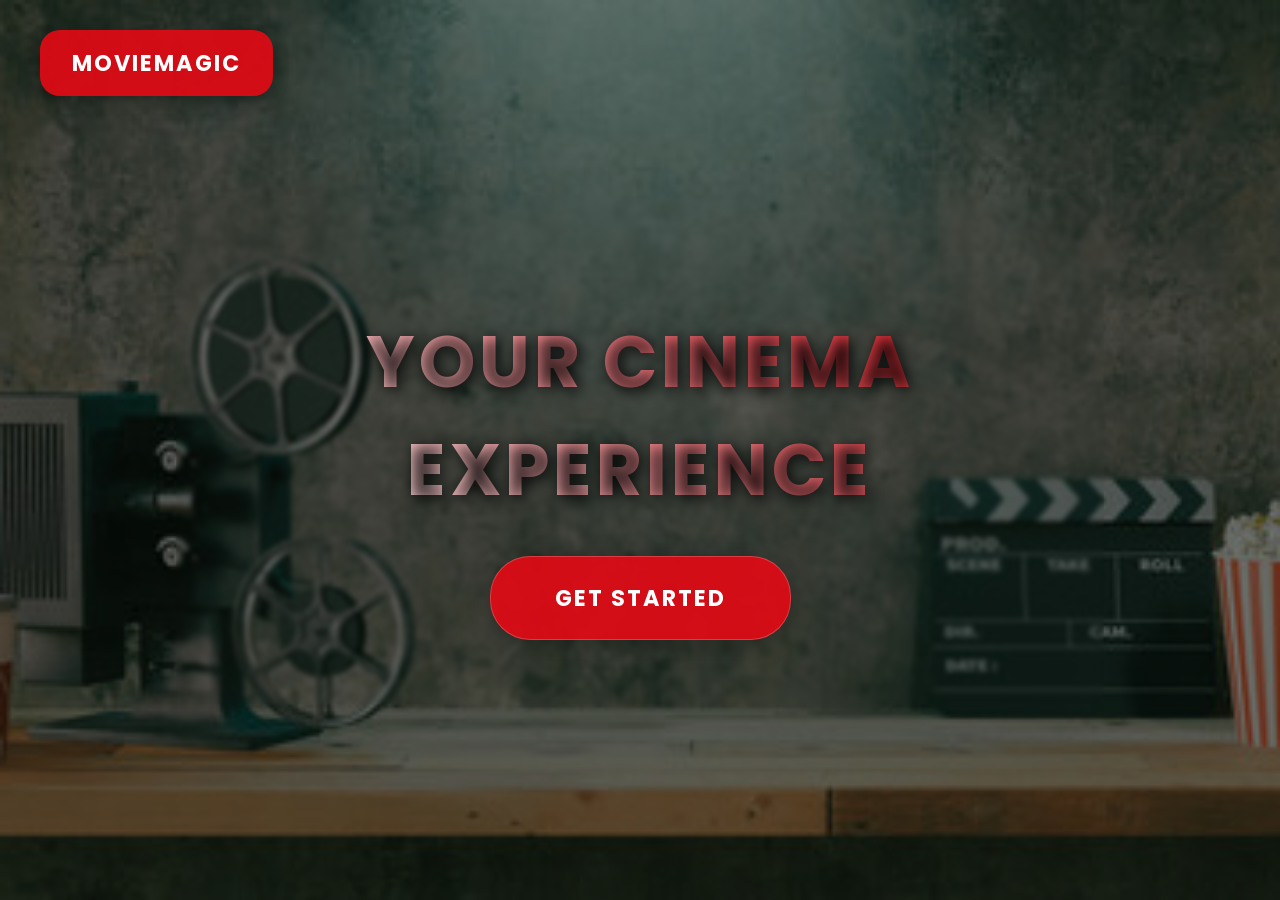
<file: MovieMagic-main/Moviemagic/templates/index.html>
<!DOCTYPE html>
<html>
<head>
    <title>MovieMagic - Welcome</title>
    <link href="https://fonts.googleapis.com/css2?family=Poppins:wght@500;700&display=swap" rel="stylesheet">
    <style>
        body {
            margin: 0;
            padding: 0;
            background: linear-gradient(rgba(0, 0, 0, 0.5), rgba(0, 0, 0, 0.5)),
                        url('../static/images/backgroundmovie\ booking.jpg') no-repeat center center fixed;
            background-size: cover;
            font-family: 'Poppins', sans-serif;
            height: 100vh;
            display: flex;
            align-items: center;
            justify-content: center;
            position: relative;
        }

        /* Top-Left Profile Header */
        .profile-header {
            position: fixed;
            top: 30px;
            left: 40px;
            background: rgba(229, 9, 20, 0.9);
            padding: 1rem 2rem;
            border-radius: 20px;
            display: flex;
            align-items: center;
            cursor: pointer;
            box-shadow: 0 4px 15px rgba(0, 0, 0, 0.3);
            transition: all 0.3s ease;
            z-index: 1000;
        }

        .profile-header span {
            color: white;
            font-weight: 700;
            font-size: 1.4em;
            text-transform: uppercase;
            letter-spacing: 2px;
        }

        .profile-header:hover {
            transform: scale(1.05);
            background: rgba(229, 9, 20, 1);
        }
        .get-started-button {
    padding: 1.5rem 4rem;
    font-size: 1.4em;
    background: rgba(229, 9, 20, 0.9);
    color: white;
    border: none;
    border-radius: 40px;
    cursor: pointer;
    transition: all 0.3s cubic-bezier(0.4, 0, 0.2, 1);
    box-shadow: 0 4px 25px rgba(0, 0, 0, 0.3);
    border: 1px solid rgba(255, 255, 255, 0.2);
    text-transform: uppercase;
    letter-spacing: 2px;
    font-weight: 700;
    text-decoration: none;
    display: inline-block;
}

.get-started-button:hover {
    transform: translateY(-5px) scale(1.08);
    background: rgba(229, 9, 20, 1);
    box-shadow: 0 8px 30px rgba(0, 0, 0, 0.5);
}

        /* Transparent Center Container */
        .welcome-container {
            text-align: center;
            padding: 4rem;
            color: white;
            max-width: 800px;
            animation: fadeIn 1.5s ease-in;
            background: transparent; /* More transparent */
            border-radius: 15px;
            backdrop-filter: blur(2px);
            /* border: 1px solid rgba(255, 255, 255, 0.1); */
        }

        h1 {
            font-size: 4.5em;
            margin-bottom: 2rem;
            text-transform: uppercase;
            letter-spacing: 4px;
            text-shadow: 3px 3px 15px rgba(0, 0, 0, 0.9);
            background: linear-gradient(45deg, #ffffff, #e50914);
            -webkit-background-clip: text;
            background-clip: text;
            -webkit-text-fill-color: transparent;
        }

        button {
            padding: 1.5rem 4rem;
            font-size: 1.4em;
            background: rgba(229, 9, 20, 0.9);
            color: white;
            border: none;
            border-radius: 40px;
            cursor: pointer;
            transition: all 0.3s cubic-bezier(0.4, 0, 0.2, 1);
            box-shadow: 0 4px 25px rgba(0, 0, 0, 0.3);
            border: 1px solid rgba(255, 255, 255, 0.2);
            text-transform: uppercase;
            letter-spacing: 2px;
            font-weight: 700;
        }

        button:hover {
            transform: translateY(-5px) scale(1.08);
            background: rgba(229, 9, 20, 1);
            box-shadow: 0 8px 30px rgba(0, 0, 0, 0.5);
        }

        @keyframes fadeIn {
            from { 
                opacity: 0; 
                transform: translateY(30px) scale(0.95);
            }
            to { 
                opacity: 1; 
                transform: translateY(0) scale(1);
            }
        }

        @media (max-width: 768px) {
            .profile-header {
                padding: 0.8rem 1.5rem;
                left: 20px;
                top: 20px;
            }
            .profile-header span {
                font-size: 1.1em;
            }
            h1 {
                font-size: 2.5em;
            }
            button {
                padding: 1rem 3rem;
                font-size: 1.1em;
            }
            .welcome-container {
                padding: 2rem;
                margin: 20px;
            }
        }
    </style>
</head>
<body>
    <!-- Top-Left Profile Header -->
    <div class="profile-header">
        <span>MovieMagic</span>
    </div>

    <!-- Transparent Center Content -->
    <div class="welcome-container">
        <h1>Your Cinema Experience</h1>
        <!-- Change the button to a regular link with button styling -->
        <a href="{{ url_for('login') }}" class="get-started-button">Get Started</a>
    </div>
</body>
</html>
</file>
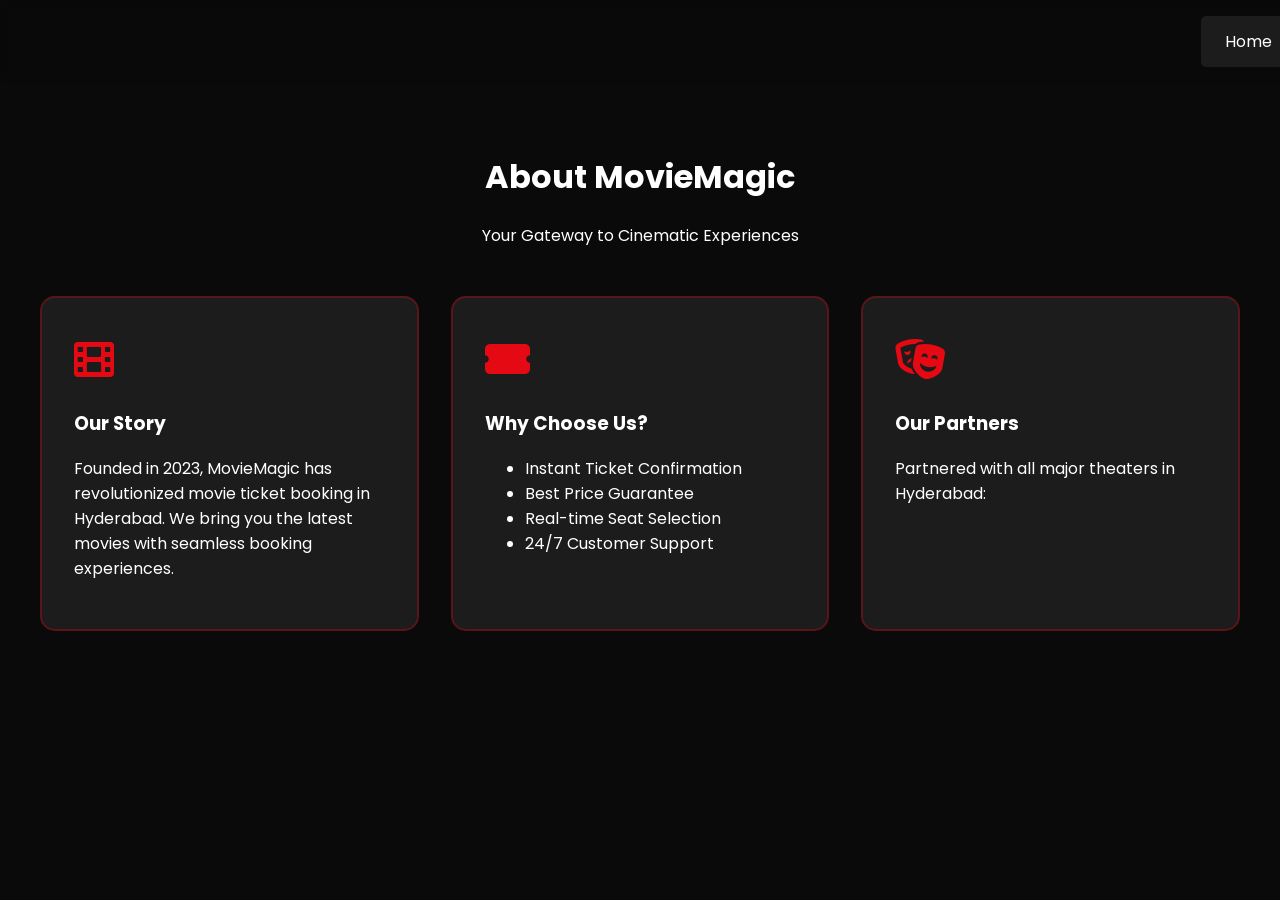
<file: MovieMagic-main/Moviemagic/templates/about.html>
<!DOCTYPE html>
<html>
<head>
    <title>About Us - MovieMagic</title>
    <link href="https://fonts.googleapis.com/css2?family=Poppins:wght@500;700&display=swap" rel="stylesheet">
    <link rel="stylesheet" href="https://cdnjs.cloudflare.com/ajax/libs/font-awesome/6.0.0/css/all.min.css">
    <style>
        /* Consistent with home page styling */
        :root {
            --primary-color: #e50914;
            --bg-color: #0a0a0a;
            --secondary-color: #2a2a2a;
        }

        body {
            margin: 0;
            padding: 0;
            font-family: 'Poppins', sans-serif;
            color: white;
            background: var(--bg-color);
        }

        .about-container {
            max-width: 1200px;
            margin: 100px auto;
            padding: 2rem;
        }

        .about-header {
            text-align: center;
            margin-bottom: 3rem;
        }
        .dropdown {
            position: absolute;
            top: 30px;
            left: 40px;
            z-index: 1000;
        }

        .dropbtn {
            background: rgba(229, 9, 20, 0.9);
            color: white;
            padding: 0.8rem 1.5rem;
            border: none;
            border-radius: 25px;
            cursor: pointer;
            font-size: 1em;
            font-weight: 700;
            transition: all 0.3s ease;
            box-shadow: 0 4px 15px rgba(0, 0, 0, 0.3);
        }

        .dropdown-content {
            display: none;
            position: absolute;
            background: rgba(0, 0, 0, 0.9);
            min-width: 160px;
            border-radius: 10px;
            margin-top: 10px;
            overflow: hidden;
        }

        .dropdown:hover .dropdown-content {
            display: block;
        }

        .dropdown-content a {
            color: white;
            padding: 12px 16px;
            text-decoration: none;
            display: block;
            transition: background 0.3s ease;
        }

        .dropdown-content a:hover {
            background: rgba(229, 9, 20, 0.5);
        }

        nav {
            display: flex;
            justify-content: flex-end;
            padding: 1rem 3rem;
            background: rgba(8, 8, 8, 0.5);
            align-items: center;
            position: absolute;
            width: 100%;
            top: 0;
            z-index: 999;
            backdrop-filter: blur(5px);
        }

        .nav-right {
            display: flex;
            gap: 2rem;
            margin-right: 2rem;
        }

        .nav-right a {
            color: white;
            text-decoration: none;
            padding: 0.8rem 1.5rem;
            border-radius: 5px;
            transition: all 0.3s ease;
            background: rgba(40, 40, 40, 0.6);
        }

        .nav-right a:hover {
            background: rgba(229, 9, 20, 0.8);
            transform: translateY(-2px);
        }


        .about-content {
            display: grid;
            grid-template-columns: repeat(auto-fit, minmax(300px, 1fr));
            gap: 2rem;
        }

        .about-card {
            background: rgba(30, 30, 30, 0.95);
            padding: 2rem;
            border-radius: 15px;
            border: 2px solid rgba(229, 9, 20, 0.3);
        }

        .icon-box {
            font-size: 2.5rem;
            color: var(--primary-color);
            margin-bottom: 1rem;
        }

        @media (max-width: 768px) {
            .about-container {
                margin-top: 80px;
                padding: 1rem;
            }
        }
    </style>
</head>
<body>
    <!-- Same header/navigation as home.html -->
    

    <nav>
        <div class="nav-right">
            <a href="{{ url_for('home1') }}">Home</a>
        </div>
    </nav>

    <div class="about-container">
        <div class="about-header">
            <h1>About MovieMagic</h1>
            <p>Your Gateway to Cinematic Experiences</p>
        </div>

        <div class="about-content">
            <div class="about-card">
                <div class="icon-box">
                    <i class="fas fa-film"></i>
                </div>
                <h3>Our Story</h3>
                <p>Founded in 2023, MovieMagic has revolutionized movie ticket booking in Hyderabad. We bring you the latest movies with seamless booking experiences.</p>
            </div>

            <div class="about-card">
                <div class="icon-box">
                    <i class="fas fa-ticket-alt"></i>
                </div>
                <h3>Why Choose Us?</h3>
                <ul>
                    <li>Instant Ticket Confirmation</li>
                    <li>Best Price Guarantee</li>
                    <li>Real-time Seat Selection</li>
                    <li>24/7 Customer Support</li>
                </ul>
            </div>

            <div class="about-card">
                <div class="icon-box">
                    <i class="fas fa-theater-masks"></i>
                </div>
                <h3>Our Partners</h3>
                <p>Partnered with all major theaters in Hyderabad:</p>
<!--                 <div class="theater-logos">
                    <img src="../static/images/pvr-logo.png" alt="PVR">
                    <img src="../static/images/inox-logo.png" alt="INOX">
                </div> -->
            </div>
        </div>
    </div>
</body>
</html>
</file>
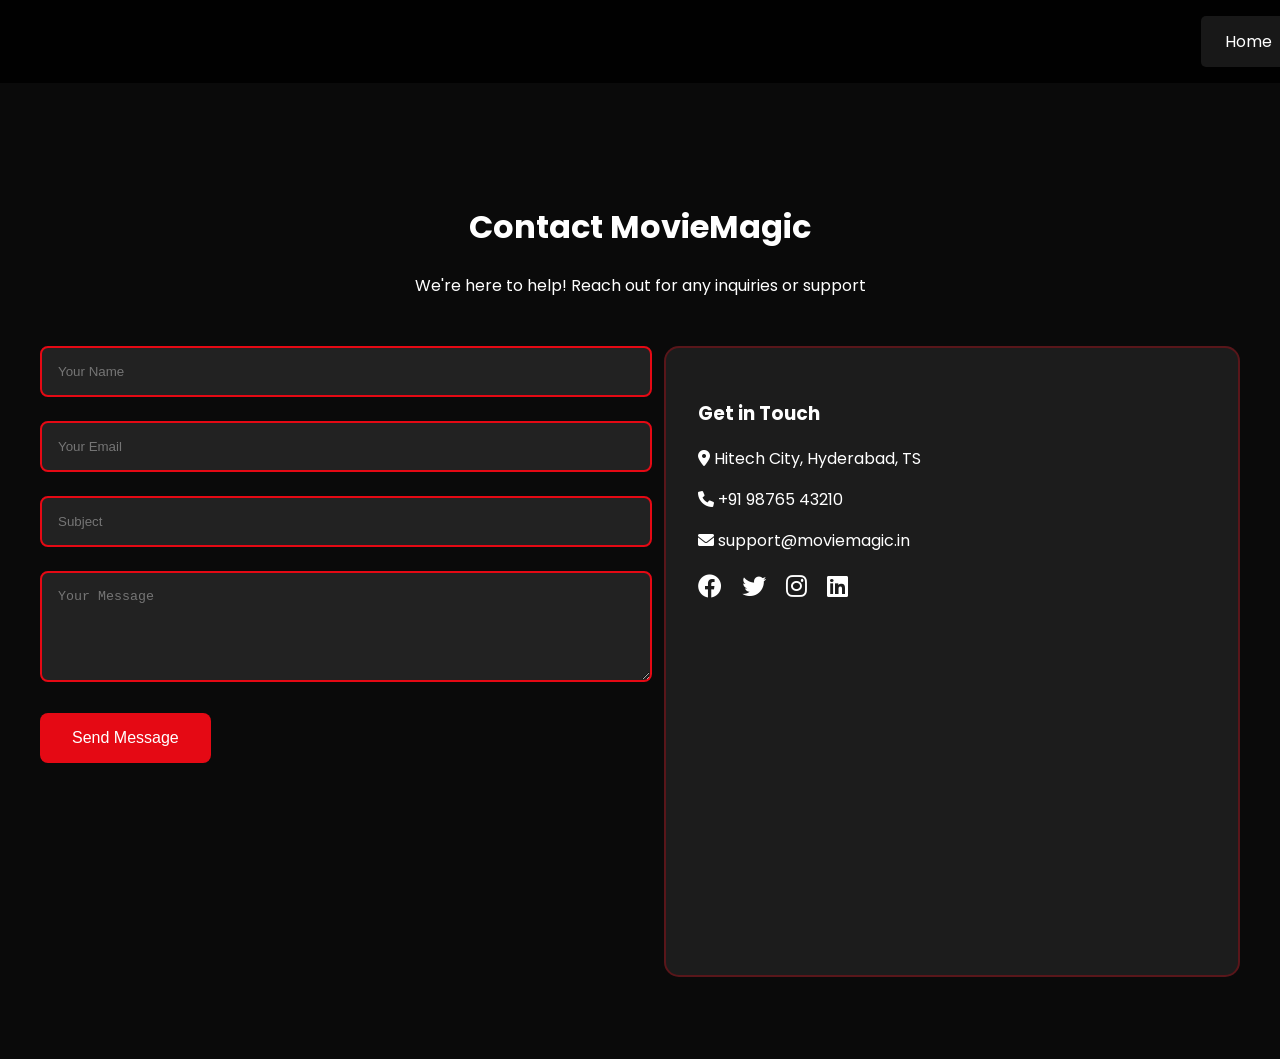
<file: MovieMagic-main/Moviemagic/templates/contact_us.html>
<!DOCTYPE html>
<html>
<head>
    <title>Contact Us - MovieMagic</title>
    <link href="https://fonts.googleapis.com/css2?family=Poppins:wght@500;700&display=swap" rel="stylesheet">
    <link rel="stylesheet" href="https://cdnjs.cloudflare.com/ajax/libs/font-awesome/6.0.0/css/all.min.css">
    <style>
        :root {
            --primary-color: #e50914;
            --bg-color: #0a0a0a;
            --secondary-color: #2a2a2a;
        }

        body {
            margin: 0;
            padding: 0;
            font-family: 'Poppins', sans-serif;
            color: white;
            background: var(--bg-color);
        }

        /* Navigation Styles */
        .dropdown {
            position: absolute;
            top: 30px;
            left: 40px;
            z-index: 1000;
        }

        .dropbtn {
            background: rgba(229, 9, 20, 0.9);
            color: white;
            padding: 0.8rem 1.5rem;
            border: none;
            border-radius: 25px;
            cursor: pointer;
            font-size: 1em;
            font-weight: 700;
            transition: all 0.3s ease;
            box-shadow: 0 4px 15px rgba(0, 0, 0, 0.3);
        }

        .dropdown-content {
            display: none;
            position: absolute;
            background: rgba(0, 0, 0, 0.9);
            min-width: 160px;
            border-radius: 10px;
            margin-top: 10px;
            overflow: hidden;
        }

        .dropdown:hover .dropdown-content {
            display: block;
        }

        .dropdown-content a {
            color: white;
            padding: 12px 16px;
            text-decoration: none;
            display: block;
            transition: background 0.3s ease;
        }

        .dropdown-content a:hover {
            background: rgba(229, 9, 20, 0.5);
        }

        nav {
            display: flex;
            justify-content: flex-end;
            padding: 1rem 3rem;
            background: rgba(0, 0, 0, 0.85);
            align-items: center;
            position: absolute;
            width: 100%;
            top: 0;
            z-index: 999;
            backdrop-filter: blur(5px);
        }

        .nav-right {
            display: flex;
            gap: 2rem;
            margin-right: 2rem;
        }

        .nav-right a {
            color: white;
            text-decoration: none;
            padding: 0.8rem 1.5rem;
            border-radius: 5px;
            transition: all 0.3s ease;
            background: rgba(40, 40, 40, 0.6);
        }

        .nav-right a:hover {
            background: rgba(229, 9, 20, 0.8);
            transform: translateY(-2px);
        }

        /* Contact Content Styles */
        .contact-container {
            max-width: 1200px;
            margin: 150px auto 50px;
            padding: 2rem;
        }

        .contact-header {
            text-align: center;
            margin-bottom: 3rem;
        }

        .contact-wrapper {
            display: grid;
            grid-template-columns: 1fr 1fr;
            gap: 3rem;
        }

        .contact-form input,
        .contact-form textarea {
            width: 100%;
            padding: 1rem;
            margin-bottom: 1.5rem;
            background: rgba(40, 40, 40, 0.8);
            border: 2px solid var(--primary-color);
            border-radius: 8px;
            color: white;
        }

        .contact-info {
            background: rgba(30, 30, 30, 0.95);
            padding: 2rem;
            border-radius: 15px;
            border: 2px solid rgba(229, 9, 20, 0.3);
        }

        .social-links a {
            color: white;
            font-size: 1.5rem;
            margin-right: 1rem;
            transition: color 0.3s ease;
        }

        .social-links a:hover {
            color: var(--primary-color);
        }

        .map-container {
            margin-top: 2rem;
            border-radius: 15px;
            overflow: hidden;
        }

        .book-button {
            background: var(--primary-color);
            color: white;
            padding: 1rem 2rem;
            border: none;
            border-radius: 8px;
            cursor: pointer;
            font-size: 1rem;
            transition: all 0.3s ease;
        }

        .book-button:hover {
            background: #ff1a1a;
            transform: translateY(-2px);
        }

        @media (max-width: 768px) {
            .contact-wrapper {
                grid-template-columns: 1fr;
            }
            
            .dropdown {
                top: 20px;
                left: 20px;
            }
            
            .nav-right {
                margin-right: 1rem;
                gap: 1rem;
            }
        }
    </style>
</head>
<body>
    <!-- Header Section -->

    <nav>
        <div class="nav-right">
            <a href="{{ url_for('home1') }}">Home</a>
        </div>
    </nav>

    <!-- Contact Content -->
    <div class="contact-container">
        <div class="contact-header">
            <h1>Contact MovieMagic</h1>
            <p>We're here to help! Reach out for any inquiries or support</p>
        </div>

        <div class="contact-wrapper">
            <div class="contact-form">
                <form>
                    <input type="text" placeholder="Your Name" required>
                    <input type="email" placeholder="Your Email" required>
                    <input type="text" placeholder="Subject" required>
                    <textarea rows="5" placeholder="Your Message" required></textarea>
                    <button class="book-button" type="submit">Send Message</button>
                </form>
            </div>

            <div class="contact-info">
                <h3>Get in Touch</h3>
                <div class="contact-details">
                    <p><i class="fas fa-map-marker-alt"></i> Hitech City, Hyderabad, TS</p>
                    <p><i class="fas fa-phone"></i> +91 98765 43210</p>
                    <p><i class="fas fa-envelope"></i> support@moviemagic.in</p>
                </div>

                <div class="social-links">
                    <a href="#"><i class="fab fa-facebook"></i></a>
                    <a href="#"><i class="fab fa-twitter"></i></a>
                    <a href="#"><i class="fab fa-instagram"></i></a>
                    <a href="#"><i class="fab fa-linkedin"></i></a>
                </div>

                <div class="map-container">
                    <iframe src="https://www.google.com/maps/embed?pb=!1m18!1m12!1m3!1d3806.785646141093!2d78.3674664153555!3d17.43490560511584!2m3!1f0!2f0!3f0!3m2!1i1024!2i768!4f13.1!3m3!1m2!1s0x3bcb93dc8c5d69df%3A0x19688dba62f6b1c4!2sHITEC%20City%2C%20Hyderabad%2C%20Telangana!5e0!3m2!1sen!2sin!4v1642345678901" 
                            width="100%" 
                            height="300" 
                            style="border:0;" 
                            allowfullscreen="" 
                            loading="lazy">
                    </iframe>
                </div>
            </div>
        </div>
    </div>
</body>
</html>
</file>
